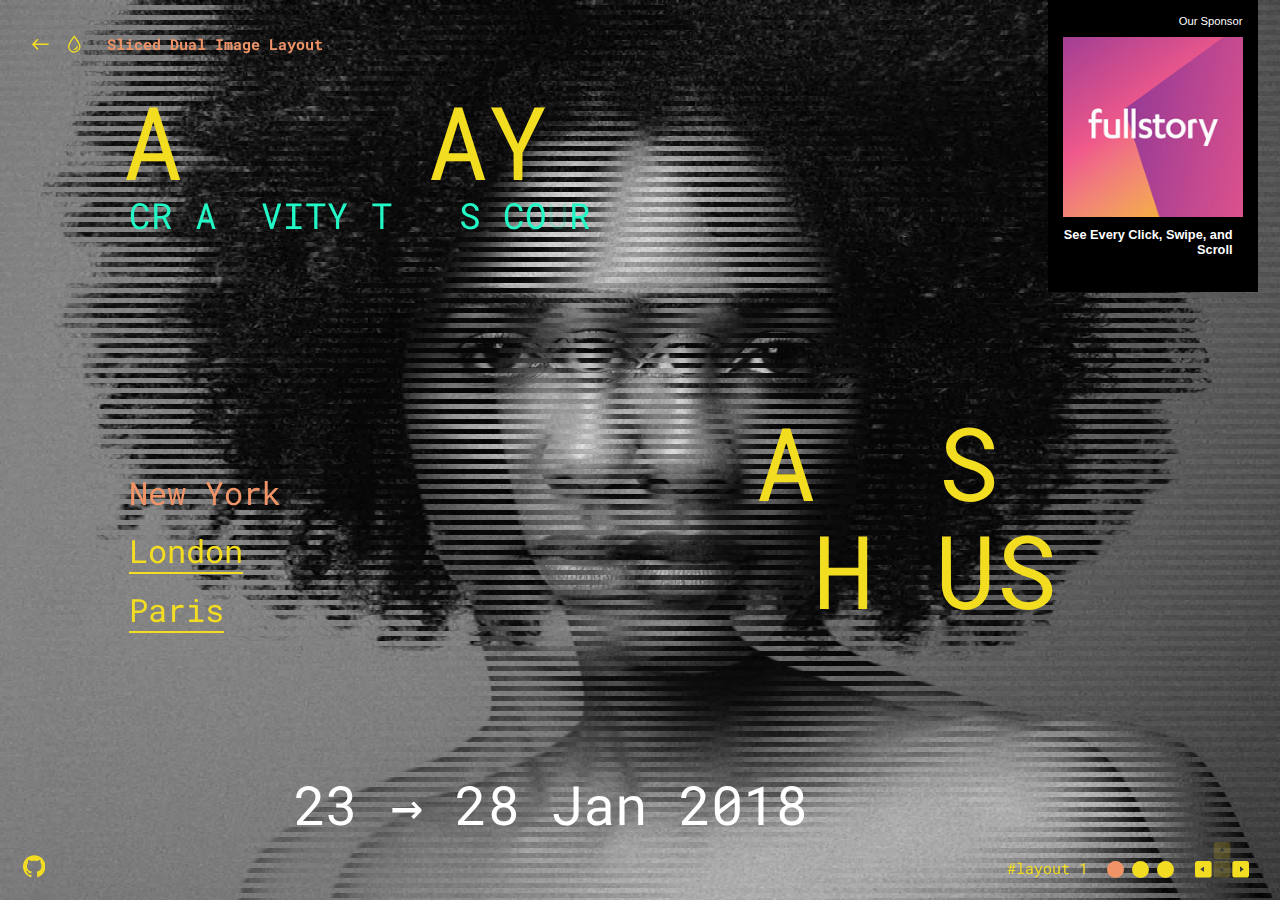
<file: index.html>
<!DOCTYPE html>
<html lang="en" class="no-js">
	<head>
		<meta charset="UTF-8" />
		<meta name="viewport" content="width=device-width, initial-scale=1">
		<title>Sliced Dual Image Layout| Demo 1 | Codrops</title>
		<meta name="description" content="A simple decorative dual image layout with alternating background image slices" />
		<meta name="keywords" content="web design, demo, slices, switch effect, background image, css, javascript" />
		<meta name="author" content="Codrops" />
		<link rel="shortcut icon" href="favicon.ico">
		<link href="https://fonts.googleapis.com/css?family=Roboto+Mono:400,700" rel="stylesheet">
		<link rel="stylesheet" type="text/css" href="css/normalize.css" />
		<link rel="stylesheet" type="text/css" href="css/demo.css" />
		<link rel="stylesheet" type="text/css" href="css/component.css" />
		<link rel="stylesheet" type="text/css" href="pater/pater.css" />
		<script>document.documentElement.className = 'js';</script>
	</head>
	<body class="demo-1 loading">
		<svg class="hidden">
			<symbol id="icon-arrow" viewBox="0 0 24 24">
				<title>arrow</title>
				<polygon points="6.3,12.8 20.9,12.8 20.9,11.2 6.3,11.2 10.2,7.2 9,6 3.1,12 9,18 10.2,16.8 "/>
			</symbol>
			<symbol id="icon-drop" viewBox="0 0 24 24">
				<title>drop</title>
				<path d="M12,21c-3.6,0-6.6-3-6.6-6.6C5.4,11,10.8,4,11.4,3.2C11.6,3.1,11.8,3,12,3s0.4,0.1,0.6,0.3c0.6,0.8,6.1,7.8,6.1,11.2C18.6,18.1,15.6,21,12,21zM12,4.8c-1.8,2.4-5.2,7.4-5.2,9.6c0,2.9,2.3,5.2,5.2,5.2s5.2-2.3,5.2-5.2C17.2,12.2,13.8,7.3,12,4.8z"/><path d="M12,18.2c-0.4,0-0.7-0.3-0.7-0.7s0.3-0.7,0.7-0.7c1.3,0,2.4-1.1,2.4-2.4c0-0.4,0.3-0.7,0.7-0.7c0.4,0,0.7,0.3,0.7,0.7C15.8,16.5,14.1,18.2,12,18.2z"/>
			</symbol>
			<symbol id="icon-github" viewBox="0 0 32.6 31.8">
				<title>github</title>
				<path d="M16.3,0C7.3,0,0,7.3,0,16.3c0,7.2,4.7,13.3,11.1,15.5c0.8,0.1,1.1-0.4,1.1-0.8c0-0.4,0-1.4,0-2.8c-4.5,1-5.5-2.2-5.5-2.2c-0.7-1.9-1.8-2.4-1.8-2.4c-1.5-1,0.1-1,0.1-1c1.6,0.1,2.5,1.7,2.5,1.7c1.5,2.5,3.8,1.8,4.7,1.4c0.1-1.1,0.6-1.8,1-2.2c-3.6-0.4-7.4-1.8-7.4-8.1c0-1.8,0.6-3.2,1.7-4.4C7.4,10.7,6.8,9,7.7,6.8c0,0,1.4-0.4,4.5,1.7c1.3-0.4,2.7-0.5,4.1-0.5c1.4,0,2.8,0.2,4.1,0.5c3.1-2.1,4.5-1.7,4.5-1.7c0.9,2.2,0.3,3.9,0.2,4.3c1,1.1,1.7,2.6,1.7,4.4c0,6.3-3.8,7.6-7.4,8c0.6,0.5,1.1,1.5,1.1,3c0,2.2,0,3.9,0,4.5c0,0.4,0.3,0.9,1.1,0.8c6.5-2.2,11.1-8.3,11.1-15.5C32.6,7.3,25.3,0,16.3,0z"/>
			</symbol>
			<symbol id="icon-keyboard" viewBox="0 0 100 70">
				<title>keyboard</title>
				<!-- https://thenounproject.com/term/keyboard/783/ by Paul te Kortschot from the Noun Project -->
				<path d="M 60.94,1.83 39.22,1.83 C 36.71,1.83 34.67,3.86 34.67,6.376 L 34.67,28.1 C 34.67,30.61 36.71,32.65 39.22,32.65 L 60.94,32.65 C 63.45,32.65 65.5,30.61 65.5,28.1 L 65.5,6.376 C 65.5,3.86 63.45,1.83 60.94,1.83 Z M 44.79,18.63 50.08,11.74 55.37,18.63 Z" opacity="0.2"/>
				<path d="M 60.86,36.75 39.14,36.75 C 36.63,36.75 34.59,38.79 34.59,41.3 L 34.59,63.02 C 34.59,65.53 36.63,67.57 39.14,67.57 L 60.86,67.57 C 63.38,67.57 65.41,65.53 65.41,63.02 L 65.41,41.3 C 65.42,38.79 63.38,36.75 60.86,36.75 Z M 50.08,57.45 44.79,50.55 55.37,50.55 Z" opacity="0.2" />
				<path d="M 95.45,36.75 73.73,36.75 C 71.22,36.75 69.18,38.79 69.18,41.3 L 69.18,63.02 C 69.18,65.53 71.22,67.57 73.73,67.57 L 95.45,67.57 C 97.97,67.57 100,65.53 100,63.02 L 100,41.3 C 100,38.79 97.97,36.75 95.45,36.75 Z M 83.4,57.45 83.4,46.86 90.3,52.16 Z" />
				<path d="M 26.27,36.75 4.55,36.75 C 2.037,36.75 0,38.79 0,41.3 L 0,63.02 C 0,65.53 2.037,67.57 4.55,67.57 L 26.27,67.57 C 28.78,67.57 30.82,65.53 30.82,63.02 L 30.82,41.3 C 30.82,38.79 28.78,36.75 26.27,36.75 Z M 16.69,57.45 9.79,52.16 16.69,46.86 Z" />
			</symbol>
		</svg>
		<div class="hidden">
			<img src="img/1_1.jpg" alt=""/>
			<img src="img/1_2.jpg" alt=""/>
			<img src="img/2_1.jpg" alt=""/>
			<img src="img/2_2.jpg" alt=""/>
			<img src="img/3_1.jpg" alt=""/>
			<img src="img/3_2.jpg" alt=""/>
		</div>
		<main>
			<div class="content content--fixed">
				<header class="codrops-header">
					<div class="codrops-links">
						<a class="codrops-icon codrops-icon--prev" href="https://tympanus.net/Development/ShapeMorphIdeas/" title="Previous Demo"><svg class="icon icon--arrow"><use xlink:href="#icon-arrow"></use></svg></a>
						<a class="codrops-icon codrops-icon--drop" href="https://tympanus.net/codrops/?p=32361" title="Back to the article"><svg class="icon icon--drop"><use xlink:href="#icon-drop"></use></svg></a>
					</div>
					<h1 class="codrops-header__title">Sliced Dual Image Layout</h1>
				</header>
				<a class="github" href="https://github.com/codrops/SlicedDualImageLayout/" title="Find this project on GitHub"><svg class="icon icon--github"><use xlink:href="#icon-github"></use></svg></a>
				<nav class="demos">
					<svg class="icon icon--keyboard"><use xlink:href="#icon-keyboard"></use></svg>
					<a class="demo demo--current" href="index.html"><span>Layout 1</span></a>
					<a class="demo" href="index2.html"><span>Layout 2</span></a>
					<a class="demo" href="index3.html"><span>Layout 3</span></a>
				</nav>
				<a class="pater" href="http://synd.co/2evXpPU" onClick="recordOutboundLink(this, 'Outbound Links', 'FullStoryDemo02692017');return false;">
					<div class="pater__img"></div>
					<h3 class="pater__title">​See Every Click, Swipe, and Scroll</h3>
					<p class="pater__description">See how users experience your designs with FullStory. <strong>Get it free today!</strong></p>
				</a>
			</div>
			<div class="slices"></div>
			<div class="slides">
				<div class="slide grid slide--current" id="slide-1" data-image-even='img/1_1.jpg' data-image-odd='img/1_2.jpg'>
					<div class="grid__item">Ara May</div>
					<div class="grid__item grid__item--deco-1">Creativity takes courage</div>
					<div class="grid__item">Arts</div>
					<div class="grid__item">House</div>
				</div>
				<div class="slide grid" id="slide-2" data-image-even='img/2_1.jpg' data-image-odd='img/2_2.jpg'>
					<div class="grid__item">Gary Beck</div>
					<div class="grid__item grid__item--deco-1">Honesty through arts</div>
					<div class="grid__item">Maple</div>
					<div class="grid__item">Fair</div>
				</div>
				<div class="slide grid" id="slide-3" data-image-even='img/3_1.jpg' data-image-odd='img/3_2.jpg'>
					<div class="grid__item">Mike Woo</div>
					<div class="grid__item grid__item--deco-1">Happiness machines</div>
					<div class="grid__item">Rick's</div>
					<div class="grid__item">Place</div>
				</div>
				<nav class="slides__nav">
					<a href="#slide-1" class="slides__nav-item slides__nav-item--current">New York</a>
					<a href="#slide-2" class="slides__nav-item">London</a>
					<a href="#slide-3" class="slides__nav-item">Paris</a>
				</nav>
				<div class="date">23 &rarr; 28 Jan 2018</div>
			</div>
		</main>
		<script src="js/charming.min.js"></script>
		<script src="js/anime.min.js"></script>
		<script src="js/imagesloaded.pkgd.min.js"></script>
		<script src="js/demo.js"></script>
		<script src="js/glitchFx.js"></script>
		<script src="js/dil.js"></script>
		<script>
		{
			const slidesItems = Array.from(document.querySelectorAll('.slides > .slide'));
			const imgs = {even:[],odd:[]};
			slidesItems.forEach((item) => {
				imgs.even.push(item.dataset.imageEven);
				imgs.odd.push(item.dataset.imageOdd);
			});

			const dil = new DualImageLayout(document.querySelector('.slices'), {
				images: {even: imgs.even[0],odd: imgs.odd[0]},
				slices: 179,
				orientation: 'horizontal'
			});

			imagesLoaded(document.body, { background: true }, () => {
               	document.body.classList.remove('loading');	
				animateGridItems();
            });

			let isAnimating = true;
			let currentSlide = 0;
			const slidesNavItems = Array.from(document.querySelectorAll('.slides__nav > .slides__nav-item'));
			const changeLocation = (ev,pos) => {
				ev.preventDefault();
				if ( pos === currentSlide || isAnimating ) {
					return false;
				}

				ev.target.classList.add('slides__nav-item--current');
				slidesNavItems[currentSlide].classList.remove('slides__nav-item--current');
				
				animateGridItems(currentSlide,pos);
				currentSlide = pos;
				dil.switchImages(imgs.even[currentSlide],imgs.odd[currentSlide],true);
			};
			slidesNavItems.forEach((item, pos) => item.addEventListener('click', (ev) => changeLocation(ev,pos)));

			const gridItemsLetters = [];
			slidesItems.forEach((item) => {
				Array.from(item.querySelectorAll('.grid__item')).forEach((gridItem) => charming(gridItem));
				gridItemsLetters.push(Array.from(item.querySelectorAll('span')));
			});

			const animateGridItems = (currentSlide = -1, pos = 0) => {
				isAnimating = true;
				const newLettersFn = () => {
					const promises = [];
					for (lettersGroup of gridItemsLetters[pos]) {
						promises.push(anime({
							targets: lettersGroup,
							duration: 10,
							easing: 'linear',
							delay: (t,i) => anime.random(200,1000),
							opacity: [0,1],
							before: () => lettersGroup.style.opacity = 0
						}).finished);
					}
					Promise.all(promises).then(()=> isAnimating = false);
				};

				if ( currentSlide !== -1 ) {
					const promises = [];
					for (lettersGroup of gridItemsLetters[currentSlide]) {
						promises.push(anime({
							targets: lettersGroup,
							duration: 10,
							easing: 'linear',
							delay: (t,i) => anime.random(200,1000),
							opacity: 0,
							before: () => lettersGroup.style.opacity = 1
						}).finished);
					}
					Promise.all(promises).then(()=> newLettersFn());
				}
				else {
					newLettersFn();
				}
			};

			const glitchText = document.querySelector('.date');
			charming(glitchText);
			Array.from(glitchText.querySelectorAll('span')).forEach(letter => {
				letter.style.opacity = 1;
				new GlitchFx(letter).glitch();
			});
			
			// Demo purposes only..
			new GlitchFx(document.querySelector('.pater > .pater__img'), {
				// Max and Min values for the time when to start the effect.
                glitchStart: {min: 1000, max: 5000},
                // Max and Min values of time that an element keeps each state.
                glitchState: {min: 50, max: 100},
                // Number of times the glitch action is performed per iteration.
				glitchTotalIterations: 3
			}).glitch();
		}
		</script>
	</body>
</html>
</file>
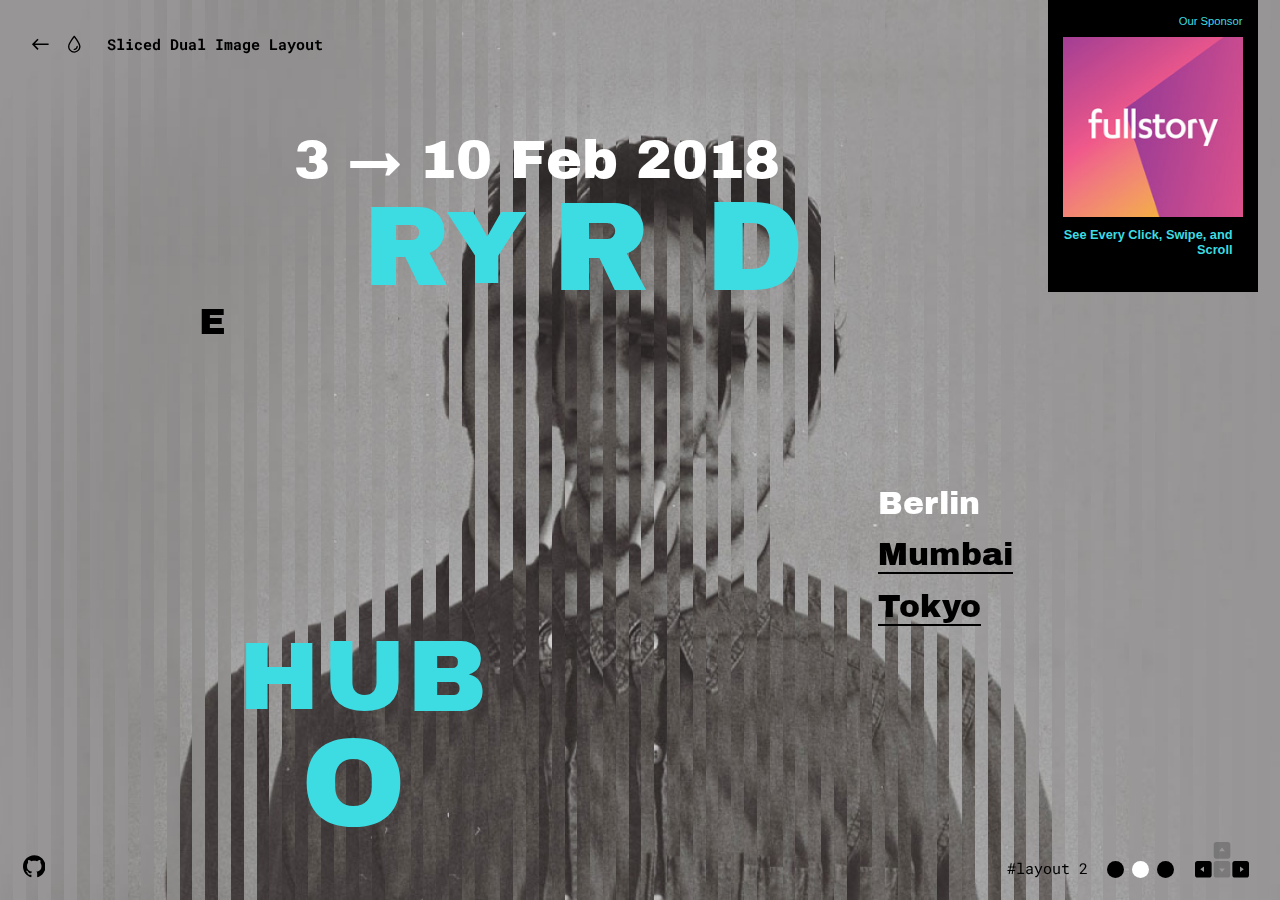
<file: index2.html>
<!DOCTYPE html>
<html lang="en" class="no-js">
	<head>
		<meta charset="UTF-8" />
		<meta name="viewport" content="width=device-width, initial-scale=1">
		<title>Sliced Dual Image Layout| Demo 2 | Codrops</title>
		<meta name="description" content="A simple decorative dual image layout with alternating background image slices" />
		<meta name="keywords" content="web design, demo, slices, switch effect, background image, css, javascript" />
		<meta name="author" content="Codrops" />
		<link rel="shortcut icon" href="favicon.ico">
		<link href="https://fonts.googleapis.com/css?family=Roboto+Mono:400,700|Archivo+Black" rel="stylesheet">
		<link rel="stylesheet" type="text/css" href="css/normalize.css" />
		<link rel="stylesheet" type="text/css" href="css/demo.css" />
		<link rel="stylesheet" type="text/css" href="css/component.css" />
		<link rel="stylesheet" type="text/css" href="pater/pater.css" />
		<script>document.documentElement.className = 'js';</script>
	</head>
	<body class="demo-2 loading">
		<svg class="hidden">
			<symbol id="icon-arrow" viewBox="0 0 24 24">
				<title>arrow</title>
				<polygon points="6.3,12.8 20.9,12.8 20.9,11.2 6.3,11.2 10.2,7.2 9,6 3.1,12 9,18 10.2,16.8 "/>
			</symbol>
			<symbol id="icon-drop" viewBox="0 0 24 24">
				<title>drop</title>
				<path d="M12,21c-3.6,0-6.6-3-6.6-6.6C5.4,11,10.8,4,11.4,3.2C11.6,3.1,11.8,3,12,3s0.4,0.1,0.6,0.3c0.6,0.8,6.1,7.8,6.1,11.2C18.6,18.1,15.6,21,12,21zM12,4.8c-1.8,2.4-5.2,7.4-5.2,9.6c0,2.9,2.3,5.2,5.2,5.2s5.2-2.3,5.2-5.2C17.2,12.2,13.8,7.3,12,4.8z"/><path d="M12,18.2c-0.4,0-0.7-0.3-0.7-0.7s0.3-0.7,0.7-0.7c1.3,0,2.4-1.1,2.4-2.4c0-0.4,0.3-0.7,0.7-0.7c0.4,0,0.7,0.3,0.7,0.7C15.8,16.5,14.1,18.2,12,18.2z"/>
			</symbol>
			<symbol id="icon-github" viewBox="0 0 32.6 31.8">
				<title>github</title>
				<path d="M16.3,0C7.3,0,0,7.3,0,16.3c0,7.2,4.7,13.3,11.1,15.5c0.8,0.1,1.1-0.4,1.1-0.8c0-0.4,0-1.4,0-2.8c-4.5,1-5.5-2.2-5.5-2.2c-0.7-1.9-1.8-2.4-1.8-2.4c-1.5-1,0.1-1,0.1-1c1.6,0.1,2.5,1.7,2.5,1.7c1.5,2.5,3.8,1.8,4.7,1.4c0.1-1.1,0.6-1.8,1-2.2c-3.6-0.4-7.4-1.8-7.4-8.1c0-1.8,0.6-3.2,1.7-4.4C7.4,10.7,6.8,9,7.7,6.8c0,0,1.4-0.4,4.5,1.7c1.3-0.4,2.7-0.5,4.1-0.5c1.4,0,2.8,0.2,4.1,0.5c3.1-2.1,4.5-1.7,4.5-1.7c0.9,2.2,0.3,3.9,0.2,4.3c1,1.1,1.7,2.6,1.7,4.4c0,6.3-3.8,7.6-7.4,8c0.6,0.5,1.1,1.5,1.1,3c0,2.2,0,3.9,0,4.5c0,0.4,0.3,0.9,1.1,0.8c6.5-2.2,11.1-8.3,11.1-15.5C32.6,7.3,25.3,0,16.3,0z"/>
			</symbol>
			<symbol id="icon-keyboard" viewBox="0 0 100 70">
				<title>keyboard</title>
				<!-- https://thenounproject.com/term/keyboard/783/ by Paul te Kortschot from the Noun Project -->
				<path d="M 60.94,1.83 39.22,1.83 C 36.71,1.83 34.67,3.86 34.67,6.376 L 34.67,28.1 C 34.67,30.61 36.71,32.65 39.22,32.65 L 60.94,32.65 C 63.45,32.65 65.5,30.61 65.5,28.1 L 65.5,6.376 C 65.5,3.86 63.45,1.83 60.94,1.83 Z M 44.79,18.63 50.08,11.74 55.37,18.63 Z" opacity="0.2"/>
				<path d="M 60.86,36.75 39.14,36.75 C 36.63,36.75 34.59,38.79 34.59,41.3 L 34.59,63.02 C 34.59,65.53 36.63,67.57 39.14,67.57 L 60.86,67.57 C 63.38,67.57 65.41,65.53 65.41,63.02 L 65.41,41.3 C 65.42,38.79 63.38,36.75 60.86,36.75 Z M 50.08,57.45 44.79,50.55 55.37,50.55 Z" opacity="0.2" />
				<path d="M 95.45,36.75 73.73,36.75 C 71.22,36.75 69.18,38.79 69.18,41.3 L 69.18,63.02 C 69.18,65.53 71.22,67.57 73.73,67.57 L 95.45,67.57 C 97.97,67.57 100,65.53 100,63.02 L 100,41.3 C 100,38.79 97.97,36.75 95.45,36.75 Z M 83.4,57.45 83.4,46.86 90.3,52.16 Z" />
				<path d="M 26.27,36.75 4.55,36.75 C 2.037,36.75 0,38.79 0,41.3 L 0,63.02 C 0,65.53 2.037,67.57 4.55,67.57 L 26.27,67.57 C 28.78,67.57 30.82,65.53 30.82,63.02 L 30.82,41.3 C 30.82,38.79 28.78,36.75 26.27,36.75 Z M 16.69,57.45 9.79,52.16 16.69,46.86 Z" />
			</symbol>
		</svg>
		<div class="hidden">
			<img src="img/4_1.jpg" alt=""/>
			<img src="img/4_2.jpg" alt=""/>
			<img src="img/5_1.jpg" alt=""/>
			<img src="img/5_2.jpg" alt=""/>
			<img src="img/6_1.jpg" alt=""/>
			<img src="img/6_2.jpg" alt=""/>
		</div>
		<main>
			<div class="content content--fixed">
				<header class="codrops-header">
					<div class="codrops-links">
						<a class="codrops-icon codrops-icon--prev" href="https://tympanus.net/Development/ShapeMorphIdeas/" title="Previous Demo"><svg class="icon icon--arrow"><use xlink:href="#icon-arrow"></use></svg></a>
						<a class="codrops-icon codrops-icon--drop" href="https://tympanus.net/codrops/?p=32361" title="Back to the article"><svg class="icon icon--drop"><use xlink:href="#icon-drop"></use></svg></a>
					</div>
					<h1 class="codrops-header__title">Sliced Dual Image Layout</h1>
				</header>
				<a class="github" href="https://github.com/codrops/SlicedDualImageLayout/" title="Find this project on GitHub"><svg class="icon icon--github"><use xlink:href="#icon-github"></use></svg></a>
				<nav class="demos">
					<svg class="icon icon--keyboard"><use xlink:href="#icon-keyboard"></use></svg>
					<a class="demo" href="index.html"><span>Layout 1</span></a>
					<a class="demo demo--current" href="index2.html"><span>Layout 2</span></a>
					<a class="demo" href="index3.html"><span>Layout 3</span></a>
				</nav>
				<a class="pater" href="http://synd.co/2evXpPU" onClick="recordOutboundLink(this, 'Outbound Links', 'FullStoryDemo02692017');return false;">
					<div class="pater__img"></div>
					<h3 class="pater__title">​See Every Click, Swipe, and Scroll</h3>
					<p class="pater__description">See how users experience your designs with FullStory. <strong>Get it free today!</strong></p>
				</a>
			</div>
			<div class="slices"></div>
			<div class="slides">
				<div class="slide grid slide--current" id="slide-1" data-image-even='img/4_1.jpg' data-image-odd='img/4_2.jpg'>
					<div class="grid__item">Harry Red</div>
					<div class="grid__item grid__item--deco-1">Intercom Creation</div>
					<div class="grid__item">Hub</div>
					<div class="grid__item">Point</div>
				</div>
				<div class="slide grid" id="slide-2" data-image-even='img/5_1.jpg' data-image-odd='img/5_2.jpg'>
					<div class="grid__item">Joe Grand</div>
					<div class="grid__item grid__item--deco-1">Density Population</div>
					<div class="grid__item">Rick's</div>
					<div class="grid__item">Place</div>
				</div>
				<div class="slide grid" id="slide-3" data-image-even='img/6_1.jpg' data-image-odd='img/6_2.jpg'>
					<div class="grid__item">Lara Kuhn</div>
					<div class="grid__item grid__item--deco-1">Fashion Trivialities</div>
					<div class="grid__item">QXF</div>
					<div class="grid__item">Dome</div>
				</div>
				<nav class="slides__nav">
					<a href="#slide-1" class="slides__nav-item slides__nav-item--current">Berlin</a>
					<a href="#slide-2" class="slides__nav-item">Mumbai</a>
					<a href="#slide-3" class="slides__nav-item">Tokyo</a>
				</nav>
				<div class="date">3 &rarr; 10 Feb 2018</div>
			</div>
		</main>
		<script src="js/charming.min.js"></script>
		<script src="js/anime.min.js"></script>
		<script src="js/imagesloaded.pkgd.min.js"></script>
		<script src="js/demo.js"></script>
		<script src="js/glitchFx.js"></script>
		<script src="js/dil.js"></script>
		<script>
		{
			const slidesItems = Array.from(document.querySelectorAll('.slides > .slide'));
			const imgs = {even:[],odd:[]};
			slidesItems.forEach((item) => {
				imgs.even.push(item.dataset.imageEven);
				imgs.odd.push(item.dataset.imageOdd);
			});

			const dil = new DualImageLayout(document.querySelector('.slices'), {
				images: {even: imgs.even[0],odd: imgs.odd[0]},
				slices: 100
			});
			
			imagesLoaded(document.body, { background: true }, () => {
               	document.body.classList.remove('loading');	
				animateGridItems();
            });

			let isAnimating = true;
			let currentSlide = 0;
			const slidesNavItems = Array.from(document.querySelectorAll('.slides__nav > .slides__nav-item'));
			const changeLocation = (ev,pos) => {
				ev.preventDefault();
				if ( pos === currentSlide || isAnimating ) {
					return false;
				}

				ev.target.classList.add('slides__nav-item--current');
				slidesNavItems[currentSlide].classList.remove('slides__nav-item--current');
				
				animateGridItems(currentSlide,pos);
				currentSlide = pos;
				dil.switchImages(imgs.even[currentSlide],imgs.odd[currentSlide],true);
			};
			slidesNavItems.forEach((item, pos) => item.addEventListener('click', (ev) => changeLocation(ev,pos)));

			const gridItemsLetters = [];
			slidesItems.forEach((item) => {
				Array.from(item.querySelectorAll('.grid__item')).forEach((gridItem) => charming(gridItem));
				gridItemsLetters.push(Array.from(item.querySelectorAll('span')));
			});

			const animateGridItems = (currentSlide = -1, pos = 0) => {
				isAnimating = true;
				const newLettersFn = () => {
					const promises = [];
					for (lettersGroup of gridItemsLetters[pos]) {
						promises.push(anime({
							targets: lettersGroup,
							duration: 900,
							elasticity: 600,
							delay: (t,i) => anime.random(200,1000),
							opacity: {
								value: [0,1],
								duration: 20,
								easing: 'linear'
							},
							scale: [0,1],
							before: () => lettersGroup.style.opacity = 0
						}).finished);
					}
					Promise.all(promises).then(()=> isAnimating = false);
				};

				if ( currentSlide !== -1 ) {
					const promises = [];
					for (lettersGroup of gridItemsLetters[currentSlide]) {
						promises.push(anime({
							targets: lettersGroup,
							duration: 200,
							easing: 'easeOutQuad',
							delay: (t,i) => anime.random(200,1000),
							opacity: 0,
							scale: 0,
							before: () => lettersGroup.style.opacity = 1
						}).finished);
					}
					Promise.all(promises).then(()=> newLettersFn());
				}
				else {
					newLettersFn();
				}
			};

			const glitchText = document.querySelector('.date');
			charming(glitchText);
			Array.from(glitchText.querySelectorAll('span')).forEach(letter => {
				letter.style.opacity = 1;
				new GlitchFx(letter).glitch();
			});
			
			// Demo purposes only..
			new GlitchFx(document.querySelector('.pater > .pater__img'), {
				// Max and Min values for the time when to start the effect.
                glitchStart: {min: 1000, max: 5000},
                // Max and Min values of time that an element keeps each state.
                glitchState: {min: 50, max: 100},
                // Number of times the glitch action is performed per iteration.
				glitchTotalIterations: 3
			}).glitch();
		}
		</script>
	</body>
</html>
</file>
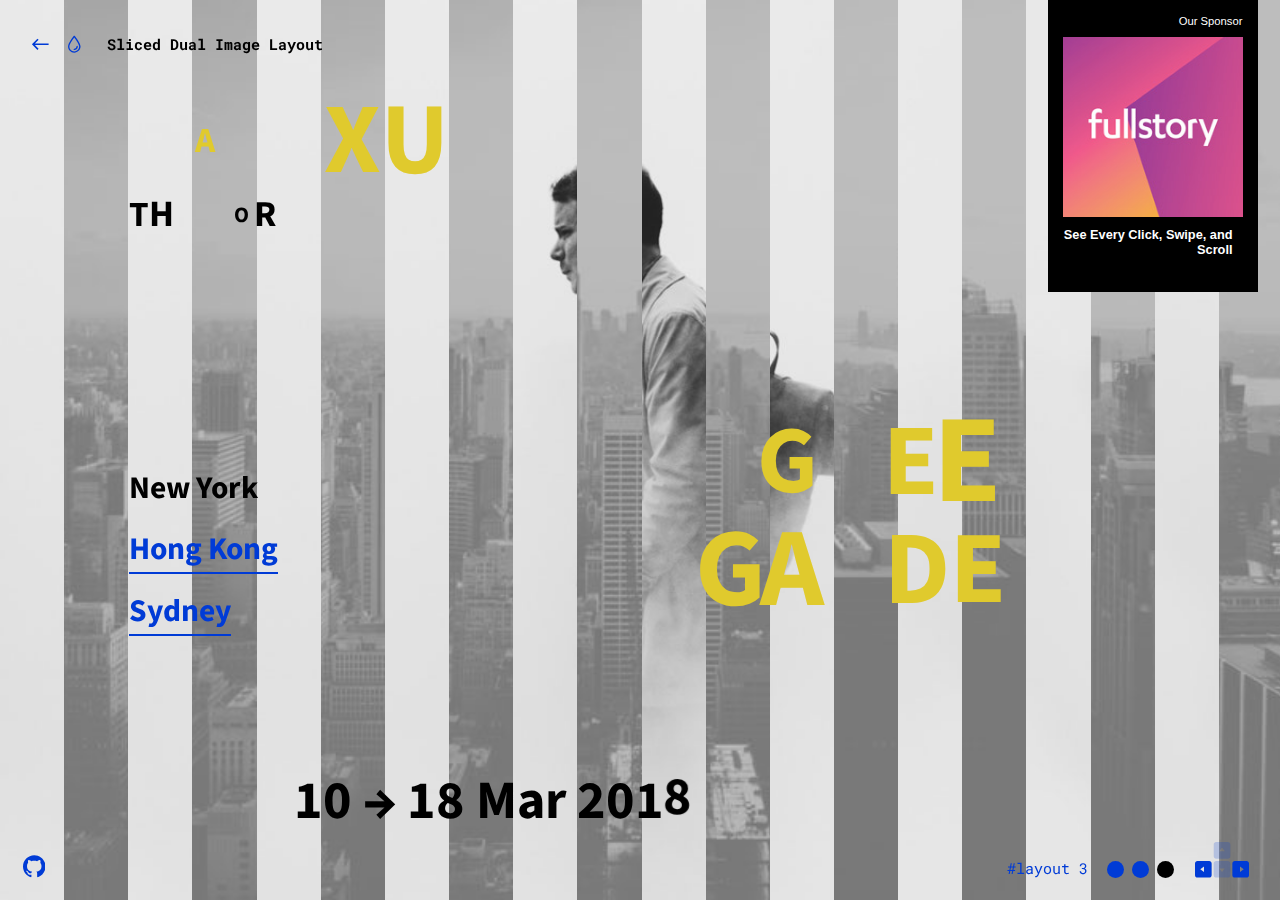
<file: index3.html>
<!DOCTYPE html>
<html lang="en" class="no-js">
	<head>
		<meta charset="UTF-8" />
		<meta name="viewport" content="width=device-width, initial-scale=1">
		<title>Sliced Dual Image Layout| Demo 3 | Codrops</title>
		<meta name="description" content="A simple decorative dual image layout with alternating background image slices" />
		<meta name="keywords" content="web design, demo, slices, switch effect, background image, css, javascript" />
		<meta name="author" content="Codrops" />
		<link rel="shortcut icon" href="favicon.ico">
		<link href="https://fonts.googleapis.com/css?family=Roboto+Mono:400,700|Source+Sans+Pro:400,700" rel="stylesheet">
		<link rel="stylesheet" type="text/css" href="css/normalize.css" />
		<link rel="stylesheet" type="text/css" href="css/demo.css" />
		<link rel="stylesheet" type="text/css" href="css/component.css" />
		<link rel="stylesheet" type="text/css" href="pater/pater.css" />
		<script>document.documentElement.className = 'js';</script>
	</head>
	<body class="demo-3 loading">
		<svg class="hidden">
			<symbol id="icon-arrow" viewBox="0 0 24 24">
				<title>arrow</title>
				<polygon points="6.3,12.8 20.9,12.8 20.9,11.2 6.3,11.2 10.2,7.2 9,6 3.1,12 9,18 10.2,16.8 "/>
			</symbol>
			<symbol id="icon-drop" viewBox="0 0 24 24">
				<title>drop</title>
				<path d="M12,21c-3.6,0-6.6-3-6.6-6.6C5.4,11,10.8,4,11.4,3.2C11.6,3.1,11.8,3,12,3s0.4,0.1,0.6,0.3c0.6,0.8,6.1,7.8,6.1,11.2C18.6,18.1,15.6,21,12,21zM12,4.8c-1.8,2.4-5.2,7.4-5.2,9.6c0,2.9,2.3,5.2,5.2,5.2s5.2-2.3,5.2-5.2C17.2,12.2,13.8,7.3,12,4.8z"/><path d="M12,18.2c-0.4,0-0.7-0.3-0.7-0.7s0.3-0.7,0.7-0.7c1.3,0,2.4-1.1,2.4-2.4c0-0.4,0.3-0.7,0.7-0.7c0.4,0,0.7,0.3,0.7,0.7C15.8,16.5,14.1,18.2,12,18.2z"/>
			</symbol>
			<symbol id="icon-github" viewBox="0 0 32.6 31.8">
				<title>github</title>
				<path d="M16.3,0C7.3,0,0,7.3,0,16.3c0,7.2,4.7,13.3,11.1,15.5c0.8,0.1,1.1-0.4,1.1-0.8c0-0.4,0-1.4,0-2.8c-4.5,1-5.5-2.2-5.5-2.2c-0.7-1.9-1.8-2.4-1.8-2.4c-1.5-1,0.1-1,0.1-1c1.6,0.1,2.5,1.7,2.5,1.7c1.5,2.5,3.8,1.8,4.7,1.4c0.1-1.1,0.6-1.8,1-2.2c-3.6-0.4-7.4-1.8-7.4-8.1c0-1.8,0.6-3.2,1.7-4.4C7.4,10.7,6.8,9,7.7,6.8c0,0,1.4-0.4,4.5,1.7c1.3-0.4,2.7-0.5,4.1-0.5c1.4,0,2.8,0.2,4.1,0.5c3.1-2.1,4.5-1.7,4.5-1.7c0.9,2.2,0.3,3.9,0.2,4.3c1,1.1,1.7,2.6,1.7,4.4c0,6.3-3.8,7.6-7.4,8c0.6,0.5,1.1,1.5,1.1,3c0,2.2,0,3.9,0,4.5c0,0.4,0.3,0.9,1.1,0.8c6.5-2.2,11.1-8.3,11.1-15.5C32.6,7.3,25.3,0,16.3,0z"/>
			</symbol>
			<symbol id="icon-keyboard" viewBox="0 0 100 70">
				<title>keyboard</title>
				<!-- https://thenounproject.com/term/keyboard/783/ by Paul te Kortschot from the Noun Project -->
				<path d="M 60.94,1.83 39.22,1.83 C 36.71,1.83 34.67,3.86 34.67,6.376 L 34.67,28.1 C 34.67,30.61 36.71,32.65 39.22,32.65 L 60.94,32.65 C 63.45,32.65 65.5,30.61 65.5,28.1 L 65.5,6.376 C 65.5,3.86 63.45,1.83 60.94,1.83 Z M 44.79,18.63 50.08,11.74 55.37,18.63 Z" opacity="0.2"/>
				<path d="M 60.86,36.75 39.14,36.75 C 36.63,36.75 34.59,38.79 34.59,41.3 L 34.59,63.02 C 34.59,65.53 36.63,67.57 39.14,67.57 L 60.86,67.57 C 63.38,67.57 65.41,65.53 65.41,63.02 L 65.41,41.3 C 65.42,38.79 63.38,36.75 60.86,36.75 Z M 50.08,57.45 44.79,50.55 55.37,50.55 Z" opacity="0.2" />
				<path d="M 95.45,36.75 73.73,36.75 C 71.22,36.75 69.18,38.79 69.18,41.3 L 69.18,63.02 C 69.18,65.53 71.22,67.57 73.73,67.57 L 95.45,67.57 C 97.97,67.57 100,65.53 100,63.02 L 100,41.3 C 100,38.79 97.97,36.75 95.45,36.75 Z M 83.4,57.45 83.4,46.86 90.3,52.16 Z" />
				<path d="M 26.27,36.75 4.55,36.75 C 2.037,36.75 0,38.79 0,41.3 L 0,63.02 C 0,65.53 2.037,67.57 4.55,67.57 L 26.27,67.57 C 28.78,67.57 30.82,65.53 30.82,63.02 L 30.82,41.3 C 30.82,38.79 28.78,36.75 26.27,36.75 Z M 16.69,57.45 9.79,52.16 16.69,46.86 Z" />
			</symbol>
		</svg>
		<div class="hidden">
			<img src="img/7_1.jpg" alt=""/>
			<img src="img/7_2.jpg" alt=""/>
			<img src="img/8_1.jpg" alt=""/>
			<img src="img/8_2.jpg" alt=""/>
			<img src="img/9_1.jpg" alt=""/>
			<img src="img/9_2.jpg" alt=""/>
		</div>
		<main>
			<div class="content content--fixed">
				<header class="codrops-header">
					<div class="codrops-links">
						<a class="codrops-icon codrops-icon--prev" href="https://tympanus.net/Development/ShapeMorphIdeas/" title="Previous Demo"><svg class="icon icon--arrow"><use xlink:href="#icon-arrow"></use></svg></a>
						<a class="codrops-icon codrops-icon--drop" href="https://tympanus.net/codrops/?p=32361" title="Back to the article"><svg class="icon icon--drop"><use xlink:href="#icon-drop"></use></svg></a>
					</div>
					<h1 class="codrops-header__title">Sliced Dual Image Layout</h1>
				</header>
				<a class="github" href="https://github.com/codrops/SlicedDualImageLayout/" title="Find this project on GitHub"><svg class="icon icon--github"><use xlink:href="#icon-github"></use></svg></a>
				<nav class="demos">
					<svg class="icon icon--keyboard"><use xlink:href="#icon-keyboard"></use></svg>
					<a class="demo" href="index.html"><span>Layout 1</span></a>
					<a class="demo" href="index2.html"><span>Layout 2</span></a>
					<a class="demo demo--current" href="index3.html"><span>Layout 3</span></a>
				</nav>
				<a class="pater" href="http://synd.co/2evXpPU" onClick="recordOutboundLink(this, 'Outbound Links', 'FullStoryDemo02692017');return false;">
					<div class="pater__img"></div>
					<h3 class="pater__title">​See Every Click, Swipe, and Scroll</h3>
					<p class="pater__description">See how users experience your designs with FullStory. <strong>Get it free today!</strong></p>
				</a>
			</div>
			<div class="slices"></div>
			<div class="slides">
				<div class="slide grid slide--current" id="slide-1" data-image-even='img/7_1.jpg' data-image-odd='img/7_2.jpg'>
					<div class="grid__item">Fan Xu</div>
					<div class="grid__item grid__item--deco-1">The word is with me</div>
					<div class="grid__item">Green</div>
					<div class="grid__item">Garden</div>
				</div>
				<div class="slide grid" id="slide-2" data-image-even='img/8_1.jpg' data-image-odd='img/8_2.jpg'>
					<div class="grid__item">Ali Huang</div>
					<div class="grid__item grid__item--deco-1">Never so far</div>
					<div class="grid__item">City</div>
					<div class="grid__item">Scapes</div>
				</div>
				<div class="slide grid" id="slide-3" data-image-even='img/9_1.jpg' data-image-odd='img/9_2.jpg'>
					<div class="grid__item">Mr. Zen</div>
					<div class="grid__item grid__item--deco-1">No.1 Records</div>
					<div class="grid__item">Fairy</div>
					<div class="grid__item">Park</div>
				</div>
				<nav class="slides__nav">
					<a href="#slide-1" class="slides__nav-item slides__nav-item--current">New York</a>
					<a href="#slide-2" class="slides__nav-item">Hong Kong</a>
					<a href="#slide-3" class="slides__nav-item">Sydney</a>
				</nav>
				<div class="date">10 &rarr; 18 Mar 2018</div>
			</div>
		</main>
		<script src="js/charming.min.js"></script>
		<script src="js/anime.min.js"></script>
		<script src="js/imagesloaded.pkgd.min.js"></script>
		<script src="js/demo.js"></script>
		<script src="js/glitchFx.js"></script>
		<script src="js/dil.js"></script>
		<script>
		{
			const slidesItems = Array.from(document.querySelectorAll('.slides > .slide'));
			const imgs = {even:[],odd:[]};
			slidesItems.forEach((item) => {
				imgs.even.push(item.dataset.imageEven);
				imgs.odd.push(item.dataset.imageOdd);
			});

			const dil = new DualImageLayout(document.querySelector('.slices'), {
				images: {even: imgs.even[0],odd: imgs.odd[0]},
				slices: 20
			});
			
			imagesLoaded(document.body, { background: true }, () => {
               	document.body.classList.remove('loading');	
				animateGridItems();
            });

			let isAnimating = true;
			let currentSlide = 0;
			const slidesNavItems = Array.from(document.querySelectorAll('.slides__nav > .slides__nav-item'));
			const changeLocation = (ev,pos) => {
				ev.preventDefault();
				if ( pos === currentSlide || isAnimating ) {
					return false;
				}

				ev.target.classList.add('slides__nav-item--current');
				slidesNavItems[currentSlide].classList.remove('slides__nav-item--current');
				
				animateGridItems(currentSlide,pos);
				currentSlide = pos;
				dil.switchImages(imgs.even[currentSlide],imgs.odd[currentSlide],true);
			};
			slidesNavItems.forEach((item, pos) => item.addEventListener('click', (ev) => changeLocation(ev,pos)));

			const gridItemsLetters = [];
			slidesItems.forEach((item) => {
				Array.from(item.querySelectorAll('.grid__item')).forEach((gridItem) => charming(gridItem));
				gridItemsLetters.push(Array.from(item.querySelectorAll('span')));
			});

			const animateGridItems = (currentSlide = -1, pos = 0) => {
				isAnimating = true;
				const newLettersFn = () => {
					const promises = [];
					for (lettersGroup of gridItemsLetters[pos]) {
						promises.push(anime({
							targets: lettersGroup,
							duration: 900,
							elasticity: 600,
							delay: (t,i) => anime.random(200,1000),
							opacity: {
								value: [0,1],
								duration: 20,
								easing: 'linear'
							},
							scale: [0,1],
							before: () => lettersGroup.style.opacity = 0
						}).finished);
					}
					Promise.all(promises).then(()=> isAnimating = false);
				};

				if ( currentSlide !== -1 ) {
					const promises = [];
					for (lettersGroup of gridItemsLetters[currentSlide]) {
						promises.push(anime({
							targets: lettersGroup,
							duration: 200,
							easing: 'easeOutQuad',
							delay: (t,i) => anime.random(200,1000),
							opacity: 0,
							scale: 0,
							before: () => lettersGroup.style.opacity = 1
						}).finished);
					}
					Promise.all(promises).then(()=> newLettersFn());
				}
				else {
					newLettersFn();
				}
			};

			const glitchText = document.querySelector('.date');
			charming(glitchText);
			Array.from(glitchText.querySelectorAll('span')).forEach(letter => {
				letter.style.opacity = 1;
				new GlitchFx(letter).glitch();
			});
			
			// Demo purposes only..
			new GlitchFx(document.querySelector('.pater > .pater__img'), {
				// Max and Min values for the time when to start the effect.
                glitchStart: {min: 1000, max: 5000},
                // Max and Min values of time that an element keeps each state.
                glitchState: {min: 50, max: 100},
                // Number of times the glitch action is performed per iteration.
				glitchTotalIterations: 3
			}).glitch();
		}
		</script>
	</body>
</html>
</file>
<file: css/demo.css>
*,
*::after,
*::before {
	box-sizing: border-box;
}

body {
	--color-bg: #000;
	--color-text: #fff;
	font-family: "Roboto Mono", monospace;
	background: #000;
	background: var(--color-bg);
	font-size: 15px;
	color: #fff;
	overflow: hidden;
	color: var(--color-text);
	-webkit-font-smoothing: antialiased;
	-moz-osx-font-smoothing: grayscale;
}

/* Color schemes */
.demo-1 {
	--color-text: #f09467;
    --color-bg: #000;
    --color-link: #f3dd22;
    --color-link-hover: #f09467;
    --color-grid-text-1: #f3dd20;
    --color-grid-text-2: #22f7c5;
	--color-grid-text-3: #FFFFFF;
	--color-main: #555;
    --font-grid: inherit;
}

.demo-2 {
	--color-text: #000000;
    --color-bg: #000;
    --color-link: #000000;
    --color-link-hover: #FFFFFF;
    --color-grid-text-1: #3ddbe2;
    --color-grid-text-2: #000000;
	--color-grid-text-3: #ffffff;
	--color-main: #3ddbe2;
    --font-grid: 'Archivo Black', sans-serif;
}

.demo-3 {
	--color-text: #000000;
	--color-bg: #000;
	--color-link: #003bd6;
	--color-link-hover: #000000;
	--color-grid-text-1: #e0ca2d;
	--color-grid-text-2: #000000;
	--color-grid-text-3: #000000;
	--color-main: #333;
	--font-grid: 'Source Sans Pro', serif;
}

/* Fade effect */
.js body {
	opacity: 0;
	transition: opacity 0.3s;
}

.js body.render {
	opacity: 1;
}

a {
	text-decoration: none;
	color: #5d93d8;
	color: var(--color-link);
	outline: none;
}

a:hover {
	color: #423c2b;
	color: var(--color-link-hover);
	outline: none;
}

a:focus {
	outline: none;
}

/* Page Loader */
.js .loading::before {
	content: '';
	position: fixed;
	z-index: 100000;
	top: 0;
	left: 0;
	width: 100%;
	height: 100%;
	background: var(--color-bg);
}

.js .loading::after {
	content: '';
	position: fixed;
	z-index: 100000;
	top: 50%;
	left: 50%;
	width: 80px;
	height: 80px;
	margin: -40px 0 0 -40px;
	pointer-events: none;
	background: var(--color-link);
	transform-origin: 0% 50%;
	animation: loaderAnim 1.5s linear infinite alternate forwards;
}

.demo-2.loading::after {
	background: var(--color-grid-text-1);
}

@keyframes loaderAnim {
	0% {
		transform: scale3d(0,1,1);
		transform-origin: 0% 50%;
	}
	50% {
		transform: scale3d(1,1,1);
		transform-origin: 0% 50%;
	}
	51% {
		transform: scale3d(1,1,1);
		transform-origin: 100% 50%;
	}
	100% {
		transform: scale3d(0,1,1);
		transform-origin: 100% 50%;
	}
}

.hidden {
	position: absolute;
	overflow: hidden;
	width: 0;
	height: 0;
	pointer-events: none;
}

/* Icons */
.icon {
	display: block;
	width: 1.5em;
	height: 1.5em;
	margin: 0 auto;
	fill: currentColor;
}

.icon--keyboard {
	display: none;
}

main {
	position: relative;
	width: 100%;
	background: var(--color-main);
}

.content {
	position: relative;
	display: flex;
	justify-content: center;
	align-items: center;
	min-height: 100vh;
	margin: 0 auto;
}

.content--fixed {
	position: fixed;
	z-index: 10000;
	top: 0;
	left: 0;
	display: grid;
	align-content: space-between;
	width: 100%;
	max-width: none;
	padding: 1.5em;
	pointer-events: none;
	grid-template-columns: 50% 50%;
	grid-template-rows: auto auto 4em;
	grid-template-areas: 'header ...'
	'... ...'
	'github demos';
}

.content--fixed a {
	pointer-events: auto;
}

.slides {
	height: 100vh;
	position: relative;
	font-family: var(--font-grid);
}

.slides, .grid {
	display: grid;
	grid-template-columns: repeat(20, 5%);
	grid-template-rows: repeat(7, 1fr);
	justify-content: center;
	align-content: center;
	padding: 6em 5vw 4em;
}

.slides__nav {
	align-self: center;
	padding: 0 0.5em;
	display: flex;
	flex-direction: column;
	align-items: flex-start;
	position: relative;
	z-index: 1000;
}

.slides__nav-item {
	display: block;
	font-size: 3.5vh;
	border-bottom: 2px solid;
	margin: 0 0 0.5em;
}

.slides__nav-item--current {
	border: 0;
	color: var(--color-link-hover);
}

.date {
	font-size: 6vh;
	color: var(--color-grid-text-3);
	align-self: end;
	display: flex;
	flex-wrap: wrap;
	white-space: pre;
	align-items: flex-start;
}

.date span {
	position: relative;
	display: block;
	flex: none;
}

.slide {
	//opacity: 1;
	pointer-events: none;
}

.slide--current {
	//opacity: 1;
	pointer-events: auto;
}

.grid {
	position: absolute;
	top: 0;
	left: 0;
	width: 100%;
	height: 100%;
}

.grid__item {
	font-size: 8vmax;
	color: var(--color-grid-text-1);
	text-transform: uppercase;
	line-height: 1;
	display: flex;
	flex-wrap: wrap;
	white-space: pre;
	align-items: flex-start;
}

.grid__item--deco-1 {
	font-size: 4vh;
	padding: 0 0.2em;
	color: var(--color-grid-text-2);
}

.grid__item span {
	position: relative;
	display: block;
	flex: none;
	opacity: 0;
}

/* Individual grid layouts */

/* Demo 1 */
.demo-1 .slides__nav {
	grid-area: 5 / 2 / auto / 20;
}

.demo-1 .date {
	grid-area: 7 / 5 / auto / 20;
}

.demo-1 .grid__item:first-child {
	grid-area: 1 / 2 / auto / 20;
}

.demo-1 .grid__item:nth-child(2) {
	grid-area: 2 / 2 / auto / 20;
}

.demo-1 .grid__item:nth-child(3) {
	grid-area: 4 / 13 / auto / 20;
}

.demo-1 .grid__item:nth-child(4) {
	grid-area: 5 / 14 / auto / 20;
}

/* Demo 2 */
.demo-2 .slides__nav {
	grid-area: 5 / 15 / auto / 20;
}

.demo-2 .date {
	grid-area: 1 / 5 / auto / 20;
}

.demo-2 .grid__item:first-child {
	grid-area: 2 / 2 / auto / 20;
}

.demo-2 .grid__item:nth-child(2) {
	grid-area: 3 / 2 / auto / 20;
}

.demo-2 .grid__item:nth-child(3) {
	grid-area: 6 / 4 / auto / 20;
}

.demo-2 .grid__item:nth-child(4) {
	grid-area: 7 / 4 / auto / 20;
}

/* Demo 3 */

.demo-3 .slides {
	font-weight: bold;
}

.demo-3 .slides__nav {
	grid-area: 5 / 2 / auto / 20;
}

.demo-3 .date {
	grid-area: 7 / 5 / auto / 20;
}

.demo-3 .grid__item:first-child {
	grid-area: 1 / 2 / auto / 20;
}

.demo-3 .grid__item:nth-child(2) {
	grid-area: 2 / 2 / auto / 20;
}

.demo-3 .grid__item:nth-child(3) {
	grid-area: 4 / 13 / auto / 20;
}

.demo-3 .grid__item:nth-child(4) {
	grid-area: 5 / 12 / auto / 20;
}


/* Header */
.codrops-header {
	position: relative;
	z-index: 100;
	display: flex;
	flex-direction: row;
	align-items: flex-start;
	align-items: center;
	align-self: start;
	grid-area: header;
	justify-self: start;
}

.codrops-header__title {
	font-size: 1em;
	font-weight: bold;
	margin: 0;
	padding: 0.75em 0;
}

.github {
	display: block;
	align-self: end;
	grid-area: github;
	justify-self: start;
}

.demos {
	position: relative;
	display: block;
	align-self: end;
	text-align: center;
	grid-area: demos;
}

.demo {
	margin: 0 0.15em;
}

.demo:hover,
.demo:focus {
	opacity: 0.5;
}

.demo span {
	white-space: nowrap;
	text-transform: lowercase;
	pointer-events: none;
}

.demo span::before {
	content: '#';
}

a.demo--current {
	pointer-events: none;
}

/* Top Navigation Style */
.codrops-links {
	position: relative;
	display: flex;
	justify-content: center;
	margin: 0 1em 0 0;
	text-align: center;
	white-space: nowrap;
}

.codrops-icon {
	display: inline-block;
	margin: 0.15em;
	padding: 0.25em;
}

@media screen and (min-width: 55em) {
	.icon--keyboard {
		position: absolute;
		right: 0.55em;
		bottom: -30%;
		display: block;
		width: 54px;
		height: 46px;
		fill: var(--color-link);
	}
	.demos {
		display: flex;
		padding-right: 80px;
		justify-self: end;
	}
	.demo {
		display: block;
		width: 17px;
		height: 17px;
		margin: 0 4px;
		border-radius: 50%;
		background: var(--color-link);
	}
	a.demo--current {
		background: var(--color-link-hover);
	}
	.demo span {
		position: absolute;
		line-height: 1;
		right: 100%;
		display: none;
		margin: 0 1em 0 0;
	}
	.demo--current span {
		display: block;
	}
}

@media screen and (max-width: 55em) {
	html,
	body {
		overflow: auto;
		width: 100vw;
		height: 100%;
	}
	.slides, .grid {
		display: block;
	}
	.slides {
		padding-top: 15em;
	}
	.content {
		height: auto;
		min-height: 0;
		padding-bottom: 10em;
		flex-direction: column;
	}
	.content--fixed {
		position: relative;
		z-index: 1000;
		display: block;
		padding: 0.85em;
	}
	.codrops-header {
		flex-direction: column;
		align-items: center;
	}
	.codrops-header__title {
		font-weight: bold;
		padding-bottom: 0.25em;
		text-align: center;
	}
	.github {
		display: block;
		margin: 1em auto;
	}
	.codrops-links {
		margin: 0;
	}
	.grid__item {
		font-size: 2em;
	}
	.grid__item--deco-1 {
		font-size: 1em;
	}
	.date {
		font-size: 1em;
	}

}
</file>
<file: css/component.css>
.slices {
	/* All variables can be set in the JS */
	--slices-width: 100vw;
	--slices-height: 100vh;
	--slices: 30;
	--gap: 0px;
	width: 100vw;
	width: var(--slices-width); 
	height: 100vh;
	height: var(--slices-height); 
	display: grid;
	grid-template-columns: repeat(var(--slices), 1fr);
	grid-gap: var(--gap);
	position: fixed;
	top: 0;
	transition: opacity 500ms ease;
}

.slices--animateOut {
	opacity: 0;
}

/* Horizontal slices */
.slices--horizontal,
.slices--horizontal .slice {
	grid-template-columns: none;
	grid-template-rows: repeat(var(--slices), 1fr);
}

/* Fallback / NoJS */
.slices--fallback,
.no-js .slices {
	background-size: cover;
	background-position: 50% 50%;
	background-image: url(../img/1_1.jpg);
}

.demo-2 .slices--fallback,
.demo-2 .no-js .slices {
	background-image: url(../img/2_1.jpg);
}

.demo-3 .slices--fallback,
.demo-3 .no-js .slices {
	background-image: url(../img/3_1.jpg);
}

.slice {
	position: relative;
	overflow: hidden;
}

.slice__inner {
	width: 100%;
	height: 100%;
	position: relative;
}

.slice__bg {
	width: 100vw;
	width: var(--slices-width);
	height: 100vh;
	height: var(--slices-height);
	background-repeat: no-repeat;
	background-size: cover;
	background-position: 50% 50%;
	position: absolute;
	top: 0;
	left: 0;
}

/* Offset layout */
.slices--layout-offset {
	top: 50%;
	left: 50%;
	transform: translate3d(-50%,-50%,0);
}

.slices--layout-offset.slices--vertical .slice {
	height: 90%;
}

.slices--layout-offset.slices--vertical .slice--odd {
	top: 10%;
}

.slices--layout-offset.slices--horizontal .slice {
	width: 90%;
}

.slices--layout-offset.slices--horizontal .slice--odd {
	left: 10%;
}

/* Hack for last slice gap rendering */
.demo-1 .slices,
.demo-2 .slices,
.demo-3 .slices {
	width: calc(var(--slices-width) + 3px);
	height: calc(var(--slices-height) + 3px);
}
</file>
<file: pater/pater.css>
.pater {
	font-family: -apple-system, BlinkMacSystemFont, 'Segoe UI', Helvetica, Arial, sans-serif !important;
	position: fixed;
	z-index: 1000;
	right: 0;
	bottom: 0;
	display: grid;
	width: 100%;
	padding: 1em 0;
	text-align: left;
	color: white;
	background: #000;
	grid-template-columns: auto;
	grid-template-rows: auto auto auto;
}

.pater:hover {
	color: white;
}

.pater::before {
	content: 'Our Sponsor';
	font-size: 0.75em;
	display: inline-block;
	padding: 0 0 5px 10px;
	vertical-align: middle;
	grid-area: 1 / 1 / 2 / 2;
}

.pater__img {
	display: none;
	background-image: url(FullStory.jpg);
	background-size: cover;
	grid-area: 2 / 1 / 3 / 2;
}

.pater__title {
	font-size: 0.85em;
	font-weight: normal;
	font-weight: bold;
	align-self: end;
	margin: 0;
}

.pater__title::before {
	content: 'FullStory: ';
}

.pater__title,
.pater__description {
	align-self: start;
	padding: 10px 0 0 10px;
	grid-area: 2 / 1 / 3 / 3;
}

.pater__description {
	font-size: 0.85em;
	display: none;
	margin: 0;
	opacity: 0;
}

.pater__description strong {
	display: block;
	padding-top: 5px;
	color: #ee4e97;
}

.demo-2 .pater {
	background: black;
	color: #3ddbe2;
}

@media screen and (min-width: 60em) {
	.pater {
		top: 0;
		right: 0;
		bottom: auto;
		width: calc(180px + 2em);
		margin: 0 1.5em 0 0;
		padding: 0;
		padding: 1em;
		text-align: right;
		background: #000;
		color: white;
	}
	.pater__img {
		display: flex;
		width: 100%;
		height: 180px;
	}
	.pater::before {
		display: block;
		padding: 0 0 10px 0;
	}
	.pater:hover .pater__title {
		opacity: 0;
	}
	.pater__title::before {
		display: none;
	}
	.pater:hover .pater__description {
		opacity: 1;
	}
	.pater__description {
		display: block;
	}
	.pater__title {
		padding: 10px;
	}
	.pater__title,
	.pater__description {
		padding-left: 0;
		transition: opacity 0.5s;
		grid-area: 3 / 1 / 4 / 2;
	}
}
</file>
